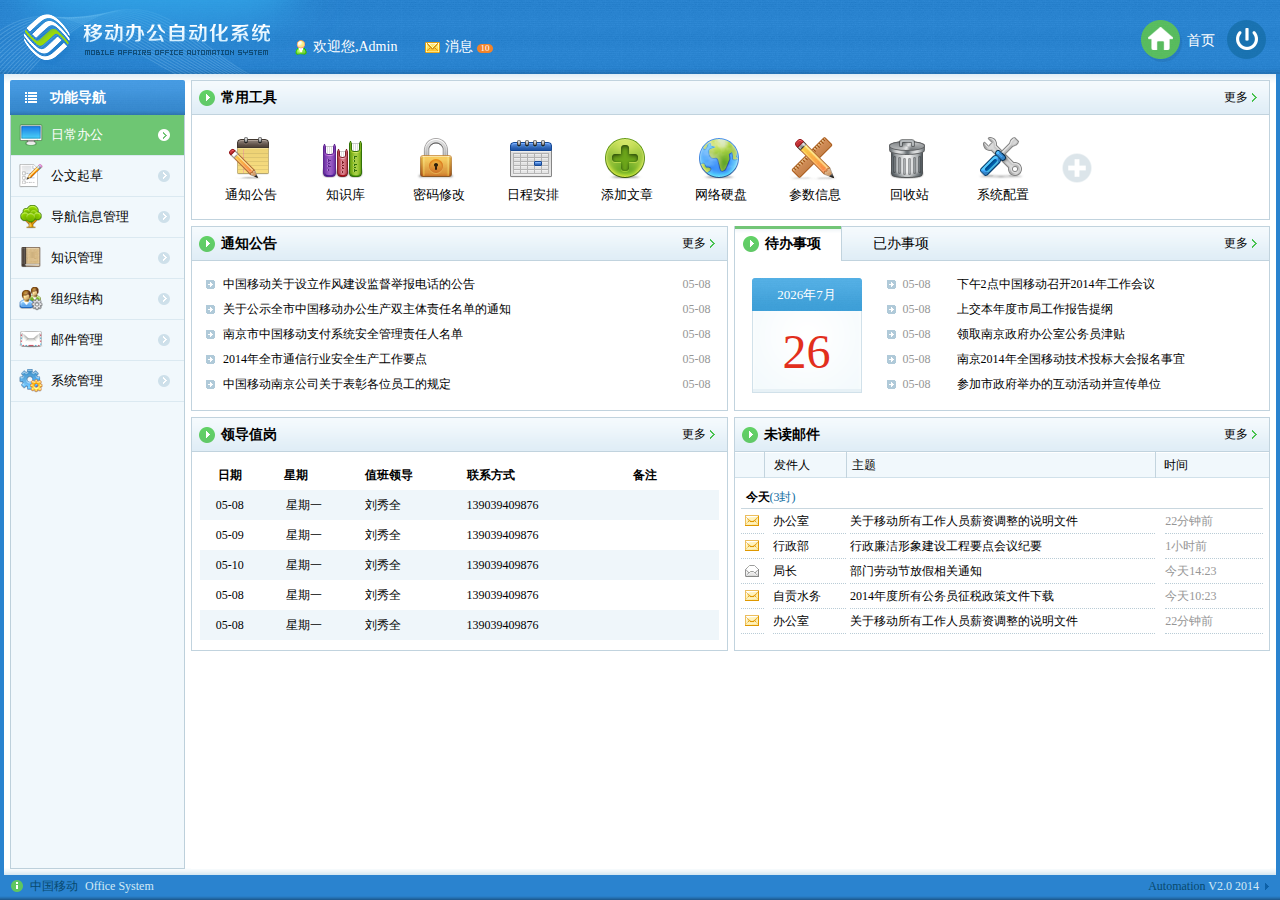
<file: Acc/Public/Admin/index.html>
<!doctype html>
<html>
<head>
<meta charset="utf-8">
<link rel="stylesheet" href="css/base.css" />
<link rel="stylesheet" href="css/index.css" />
<title>移动办公自动化系统</title>
</head>

<body>
<div id="container">
  <div id="hd">
    <div class="hd-wrap ue-clear">
      <div class="top-light"></div>
      <h1 class="logo"></h1>
      <div class="login-info ue-clear">
        <div class="welcome ue-clear"><span>欢迎您,</span><a href="javascript:;" class="user-name">Admin</a></div>
        <div class="login-msg ue-clear"> <a href="javascript:;" class="msg-txt">消息</a> <a href="javascript:;" class="msg-num">10</a> </div>
      </div>
      <div class="toolbar ue-clear"> <a href="javascript:;" class="home-btn">首页</a> <a href="javascript:;" class="quit-btn exit"></a> </div>
    </div>
  </div>
  <div id="bd">
    <div class="wrap ue-clear">
      <div class="sidebar">
        <h2 class="sidebar-header">
          <p>功能导航</p>
        </h2>
        <ul class="nav">
          <li class="office current">
            <div class="nav-header"><a href="javascript:;" date-src="home.html" class="ue-clear"><span>日常办公</span><i class="icon"></i></a></div>
          </li>
          <li class="gongwen">
            <div class="nav-header"><a href="javascript:;" class="ue-clear"><span>公文起草</span><i class="icon"></i></a></div>
          </li>
          <li class="nav-info">
            <div class="nav-header"><a href="javascript:;" class="ue-clear"><span>导航信息管理</span><i class="icon"></i></a></div>
            <ul class="subnav">
              <li><a href="javascript:;" date-src="add.html">信息录入</a></li>
              <li><a href="javascript:;" date-src="lst.html">信息管理</a></li>
              <li><a href="javascript:;" date-src="info-det.html">领导值岗管理</a></li>
              <li><a href="javascript:;">中层领导管理</a></li>
              <li><a href="javascript:;">领导值班记录</a></li>
            </ul>
          </li>
          <li class="konwledge">
            <div class="nav-header"><a href="javascript:;" class="ue-clear"><span>知识管理</span><i class="icon"></i></a></div>
          </li>
          <li class="agency">
            <div class="nav-header"><a href="javascript:;" class="ue-clear"><span>组织结构</span><i class="icon"></i></a></div>
          </li>
          <li class="email">
            <div class="nav-header"><a href="javascript:;" class="ue-clear"><span>邮件管理</span><i class="icon"></i></a></div>
          </li>
          <li class="system">
            <div class="nav-header"><a href="javascript:;" class="ue-clear"><span>系统管理</span><i class="icon"></i></a></div>
          </li>
        </ul>
      </div>
      <div class="content">
        <iframe src="home.html" id="iframe" width="100%" height="100%" frameborder="0"></iframe>
      </div>
    </div>
  </div>
  <div id="ft" class="ue-clear">
    <div class="ft-left"> <span>中国移动</span> <em>Office&nbsp;System</em> </div>
    <div class="ft-right"> <span>Automation</span> <em>V2.0&nbsp;2014</em> </div>
  </div>
</div>

</body>
<script type="text/javascript" src="js/jquery.js"></script>
<script type="text/javascript" src="js/common.js"></script>
<script type="text/javascript" src="js/index.js"></script>
</html>
</file>
<file: Acc/Public/Admin/css/index.css>
﻿html{*overflow:auto;min-width: 1020px;}
body{ font-family:'微软雅黑';background:#2a83cf;}

/*页面头部*/
#hd{  height:74px;background:url(../images/topbg.png) repeat-x;}
#hd .hd-wrap{ position:relative;height:74px; background:url(../images/topline.png) no-repeat left bottom;}
#hd .hd-wrap .top-light{ position:absolute; width:346px; height:74px; background:url(../images/toplight.png); top:0; left:0;}
h1{ float:left; margin:14px 0 0 24px; width:246px; height:54px; background:url(../images/logo.png);position:relative;top:1;}
.login-info{ float:left; margin:38px 0 0 23px; height:18px;}
.login-info .welcome{ float:left; padding-left:20px; width:90px; height:18px; line-height:18px; background:url(../images/topuser.png) no-repeat left bottom; font-size:14px; color:#fff;}
.login-info .welcome span{ float:left;}
.login-info .welcome .user-name{ float:left; color:#fff;}
.login-info .login-msg{ float:left; margin-left:22px;}
.login-info .login-msg a{ float:left; height:18px; line-height:18px;}
.login-info .login-msg a.msg-txt{ float:left; padding-left:20px; width:28px; background:url(../images/topmail.png) no-repeat left center; color:#fff; font-size:14px;}
.login-info .login-msg a.msg-num{ float:left; width:16px; height:9px; margin:6px 0 0 4px; background:url(../images/countbg.png); color:#fff; line-height:9px; font-size:9px; text-align: center;}
.toolbar{ float:right; margin:20px 14px 0 0;}
.toolbar a{ float:left; height:42px; line-height:42px;}
.toolbar a.home-btn{ width:40px; padding-left:46px; background:url(../images/home.png) no-repeat left top; color:#fff; font-size:14px;}
.toolbar a.quit-btn{ width:39px; background:url(../images/exit.png) no-repeat left top;}

/*页面主体*/
#bd{ padding-top:6px; margin:0 4px; background:#fff url(../images/centertopbg.png) repeat-x left top;}
#bd .wrap{ padding-left:187px; padding-bottom:6px; padding-right:6px; background:url(../images/centerbottombg.png) repeat-x left bottom;}

/*左侧栏导航*/
.sidebar{ height:100%; float:left; margin-left:-181px; width:175px; overflow-y:auto;}
.sidebar h2{  background:url(../images/lefttopbg.png) repeat-x; border-radius:2px 2px 0 0; }
.sidebar h2 p{ margin-left:15px;padding-left:25px; line-height:35px;color:#fff; font-size:14px; font-weight:bold; background:url(../images/icon0.png) no-repeat left center;}

/*主导航*/
.sidebar .nav{ border:1px solid #bdd0db; border-top:none; background:#f1f8fc;}
.sidebar .nav>li{ line-height:40px; border-bottom:1px solid #dbe9f1; cursor:pointer;}
.sidebar .nav>li.current .nav-header{ background:#6ec673;   border-color:#72b877;}
.sidebar .nav>li.current .nav-header span{color:#fff;}
.sidebar .nav>li .nav-header{ padding-right:14px;}
.sidebar .nav>li .nav-header a{ display:block; margin-left:8px; padding-left:32px; color:#000; font-size:13px;}
.sidebar .nav>li .nav-header a span{ float:left;}
.sidebar .nav>li .nav-header a i{ float:right; width:12px; height:40px; background:url(../images/leftjt01.png) no-repeat center center;}
.sidebar .nav>li.current .nav-header a i{  background:url(../images/leftjt03.png) no-repeat center center;}
.sidebar .nav>li.current.hasChild .nav-header a i{  background:url(../images/leftjt02.png) no-repeat center center;}
.sidebar .nav>li.office .nav-header a{ background:url(../images/ico01.png) no-repeat left center;}
.sidebar .nav>li.gongwen .nav-header a{ background:url(../images/ico02.png) no-repeat left center;}
.sidebar .nav>li.nav-info .nav-header a{ background:url(../images/ico03.png) no-repeat left center;}
.sidebar .nav>li.konwledge .nav-header a{ background:url(../images/ico04.png) no-repeat left center;}
.sidebar .nav>li.agency .nav-header a{ background:url(../images/ico05.png) no-repeat left center;}
.sidebar .nav>li.email .nav-header a{ background:url(../images/ico06.png) no-repeat left center;}
.sidebar .nav>li.system .nav-header a{ background:url(../images/ico07.png) no-repeat left center;}

/*子导航*/
.sidebar .nav>li .subnav{ display:none; padding:6px 0 11px 0;}
.sidebar .nav>li.current .subnav{ display:none;}
.sidebar .nav>li.current.hasChild .subnav{ display:block;}
.sidebar .nav>li .subnav li{ line-height:28px; margin-left:30px; padding-left:10px; background:url(../images/leftjt04.png) no-repeat left center;}
.sidebar .nav>li .subnav li a{ color:#000; font-size:12px;}



.content{ float:left; width:100%; overflow:auto;}

/*页面底部*/
#ft{ height:25px; line-height:22px; background:url(../images/footbg.png) repeat-x;}
#ft span{  color:#08496e; }
#ft em{ color:#d3eaf6;}
.ft-left{ float:left;}
.ft-left span{margin-left:11px; padding-left:19px;background:url(../images/foot01.png) no-repeat left center;}
.ft-left em{ margin-left:4px;}
.ft-right{ float:right; margin:0 11px 0 3px; padding-right:10px; background:url(../images/foot02.png) no-repeat right center;}

/*弹窗内容样式*/
.dialog-content .buttons{margin-top:30px;}
</file>
<file: Acc/Public/Admin/css/base.css>
/*css reset*/
*{padding: 0; margin: 0}
body {line-height:1.5;}
table {border-collapse: collapse;border-spacing:0;}
caption, th, td ,b,strong{text-align:left;font-weight:normal;}
table, td, th {vertical-align:middle;}	
blockquote:before, blockquote:after, q:before, q:after {content:"";}
blockquote, q {quotes:"" "";}
a img {border:none;}
em,cite{font-style:normal;}


body { background:#fff; font: 12px/1.5 Tahoma,'宋体';color:#000;}
h1, h2, h3, h4, h5, h6 {font-weight:normal;color:#111;}
a {text-decoration:none;cursor:pointer;}
dl, dt, dd, ol, ul, li{ list-style:none;}
.left{float:left;}
.right{float:right;}

/*clear*/
.ue-clear:after{content: "";display:block;height:0;clear:both;visibility:hidden;}
.ue-clear{display:inline-block;}
*html .ue-clear{height:1%;}
.ue-clear{display:block; overflow:hidden;}

.placeholder{color:#ddd;}

/*====================================
  分页信息（表格依赖样式）
  ===================================*/
.pagination a {text-decoration: none;border: solid 1px;	}
.pagination .pxofy{float:left;margin-left: 5px;height:25px;*padding-top:1px;}	
.pagination a, .pagination span {display: block;float: left;line-height:24px;padding:0 9px;border-radius:2px;margin-right: 5px;font-family:Arial, Helvetica, sans-serif !important;}
.pagination .current {cursor:default;border: solid 1px ;}
.pagination .prev, .pagination .next{*line-height:22px;}

/*分页样式*/
.pagination a{color: #000000;border-color:#8EB2D2; background:#eaf4fa;}
.pagination a:hover{color:#023054;border-color:#8EB2D2;background:#B8DFFB;}
.pagination .current{color:#fff;border-color:#4ea052;background:#5ebc62;}
.pagination .current.prev, .pagination .current.next{color:#B9B9B9;border-color:#D3D3D3;background:#fff;}
.pagination .pxofy{color: #023054;}

.headbar{ 
	padding: 0;
	margin: 0;    
	height: 33px;
	line-height: 33px;
	background: url(../images/righttitlebig.png) repeat-x;
	border: 1px solid #c1d3de;
	overflow: visible;
}
.headbar h2{ padding: 0; margin: 0;
  float: left;
  height: 33px;
	line-height: 33px;
  margin-left: 7px;
  padding-left: 22px;
  font-weight: bold;
  font-size: 14px;
  font-family: 宋体;
  color: rgb(0, 0, 0);
  background: url(../images/titleico.png) left center no-repeat;
}
/*主体*/
.article{ float:left; margin-top:6px; width:100%;}
.article:first-child{ margin-top:0;}
.half{ width:50%;*width: 49.999%;}
.article .wrap-l{ margin-right:3px;}
.article .wrap-r{ margin-left:3px;}

/*标题*/
.article .title{ position:relative; height:33px;line-height:33px; background:url(../images/righttitlebig.png) repeat-x; border:1px solid #c1d3de; overflow:visible;}
.article .title h2{ float:left; margin-left:7px; padding-left:22px; font-weight:bold; font-size:14px; font-family:'宋体'; color:#000000; background:url(../images/titleico.png) no-repeat left center;}
.article .title h2.title-list{ top:-1px; left:-1px; z-index:1; position:absolute; background:none; margin-left:0; padding:0;}
.article .title h2 ul{}
.article .title h2 ul li{ width:98px;  border-left:1px solid transparent; border-right:1px solid transparent;float:left; padding-left:8px;}
.article .title h2 ul li a{ display:block;line-height:35px; padding-left:22px; color:#000; font-size:14px; font-weight:normal;}
.article .title h2 ul li.current{ border-left:1px solid #c1d3de; border-right:1px solid #c1d3de; background:url(../images/titlebg01.png) repeat-x;}
.article .title h2 ul li.current a{ background:url(../images/titleico.png) no-repeat left center; font-weight:bold;}
.article .title .more{ font-size:12px; float:right; margin-right:12px; color:#000; width:33px; background:url(../images/more.png) no-repeat right center;}
.article .title .more:hover{ text-decoration:underline;}

/*内容*/
.article .content{ border:1px solid #c1d3de; border-top:none;}
.article .content .toollist li{ margin:20px 0 12px 42px; float:left; width:52px; text-align:center;}
.article .content .toollist li:first-child{ margin-left:33px;}
.article .content .toollist li a.img{ display:block; width:48px; height:48px;}
.article .content .toollist li p a{ display:block; line-height:24px; font-size:13px; color:#000;}
.article .content .toollist li.add-btn{ height:72px; margin-left:22px; text-align:center; cursor:pointer;}
.article .content .toollist li.add-btn img{ margin-top:18px;}

/*通知公告*/
.notice .content, .matter .content{ padding-top:11px; height:138px;}
.notice .content .notice-list li{ line-height:25px;}
.notice .content .notice-list li .notice-title{ float:left; margin-left:14px; padding-left:17px; color:#000000; font-size:12px; background:url(../images/listico.png) no-repeat left center;}
.notice .content .notice-list li .notice-title:hover{ text-decoration:underline;}
.notice .content .notice-list li .notice-time{ float:right; margin-right:16px; color:#969696;}

/*待办事项/已办事项*/
.matter .content .matter-content{ display:none;}
.matter .content .current{ display:block;}
.matter .content .matter-content .today{ float:left; margin:6px 25px 0 17px; width:110px; background:url(../images/date.png) no-repeat;}
.matter .content .matter-content .today .year{ line-height:33px; font-size:13px; color:#ffffff; text-align:center;}
.matter .content .matter-content .today .date{ text-align:center;line-height:82px; color:#e22f1d; font-size:48px;}
.matter .content .matter-content .matter-list li{ line-height:25px;}
.matter .content .matter-content .matter-list li .matter-time{ float:left; padding-left:16px; width:36px; background:url(../images/listico.png) no-repeat left center; color:#969696;}
.matter .content .matter-content .matter-list li .matter-title{ float:left; margin-left:18px; color:#000;}
.matter .content .matter-content .matter-list li .matter-title:hover{ text-decoration:underline;}

/*领导值岗*/
.duty .content{ padding:8px 8px 0; height:190px;}
.duty .content table{ width:100%;}
.duty .content table tr{ line-height:30px;}
.duty .content table thead th{ font-weight:bold;}
.duty .content table .date{ width:55px; text-align:center;}
.duty .content table td.week{ width:82px; text-align:center;}
.duty .content table th.week{ padding-left:24px;}
.duty .content table .leader{ width:54px; padding-left:16px;}
.duty .content table .contact{ width:120px; padding-left:42px;}
.duty .content table .remark{ padding-left:33px; width:76px;}

/*邮件*/
.email .content{ height:198px;}
.email .content table{ width:100%;}
.email .content table thead tr{ line-height:24px; background:#f1f8fc; border-top:1px solid #fff; border-bottom:1px solid #d1e1ea;}
.email .content table thead tr th{ border-left:1px solid #fff; border-right:1px solid #c3d4de;}
.email .content table thead tr th:first-child{ border-left:none;}
.email .content table thead tr th.last-item{ border-right:none;}
.email .content table thead tr th.icon{ width:27px;}
.email .content table thead tr th.sender{ padding-left:9px; width:65px;}
.email .content table thead tr th.subject{ padding-left:5px; width:278px;}
.email .content table thead tr th.time{ padding-left:8px; width:96px;}
.email .content table tbody{}
.email .content table tbody tr{}
.email .content table tbody tr.tody td{ border-bottom:none;}
.email .content table tbody tr.tody td .td-wrap{ margin-right:6px; padding-top:8px; border-bottom:1px solid #c9d7df; line-height:22px;}
.email .content table tbody tr.tody td .td-wrap em{ margin-left:5px; font-weight:bold;}
.email .content table tbody tr.tody td .td-wrap a{ color:#0d6ba1;}
.email .content table tbody tr td{ height:24px;line-height:24px;}
.email .content table tbody tr td .td-wrap{border-bottom:1px dotted #b9ccd6;}
.email .content table tbody tr td:first-child .td-wrap{ margin-left:6px; }
.email .content table tbody tr td.time .td-wrap{ margin-right:6px;}
.email .content table tbody tr td.icon .td-wrap{ height:24px; background:url(../images/rmail.png) no-repeat center center;}
.email .content table tbody tr.open td.icon .td-wrap{height:24px; background:url(../images/rmail1.png) no-repeat center center;}
.email .content table tbody tr td.sender .td-wrap{ margin-left:9px;}
.email .content table tbody tr td.subject .td-wrap{ margin-left:4px;}
.email .content table tbody tr td.subject .td-wrap a{ color:#000;}
.email .content table tbody tr td.subject .td-wrap a:hover{ text-decoration:underline;}
.email .content table tbody tr td.time .td-wrap{ margin-left:10px; color:#969696;}
/*some common class*/
</file>
